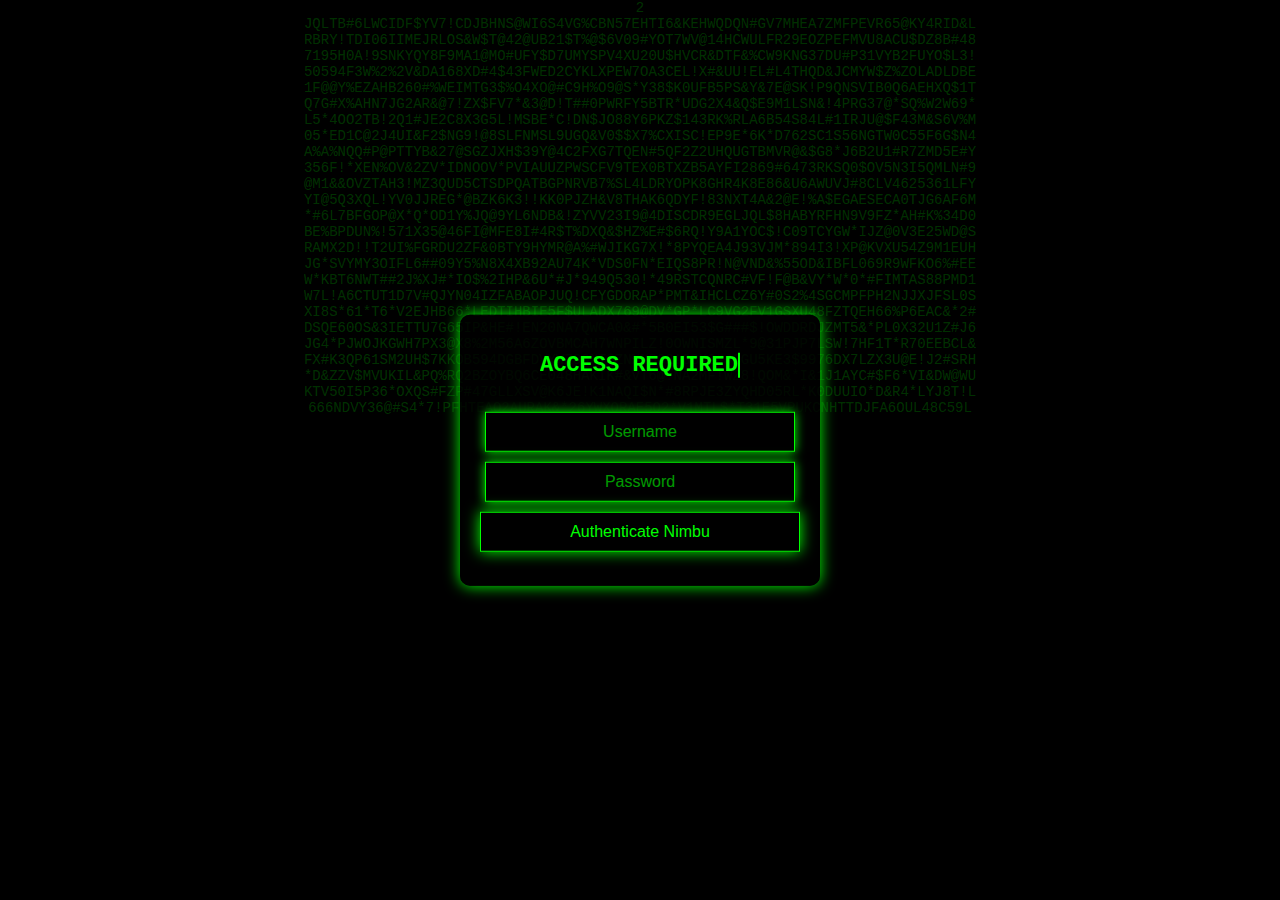
<file: gamectf/index.html>
<!DOCTYPE html>
<html lang="en">
<head>
    <meta charset="UTF-8">
    <meta name="viewport" content="width=device-width, initial-scale=1.0">
    <title>Login</title>
    <style>
        @keyframes typing {
            0% { width: 0% }
            100% { width: 100% }
        }

        @keyframes blink {
            50% { border-right: 2px solid transparent; }
        }

        @keyframes glitch {
            0% { transform: skew(0deg); opacity: 1; }
            20% { transform: skew(-5deg); opacity: 0.8; }
            40% { transform: skew(5deg); opacity: 1; }
            60% { transform: skew(-3deg); opacity: 0.9; }
            80% { transform: skew(3deg); opacity: 1; }
            100% { transform: skew(0deg); opacity: 1; }
        }

        body {
            font-family: 'Courier New', monospace;
            background-color: black;
            color: #00ff00;
            text-align: center;
            overflow: hidden;
        }

        .login-container {
            position: absolute;
            top: 50%;
            left: 50%;
            transform: translate(-50%, -50%);
            background: rgba(0, 0, 0, 0.8);
            padding: 20px;
            border-radius: 10px;
            box-shadow: 0px 0px 15px #00ff00;
            width: 320px;
            text-align: center;
        }

        .hacker-title {
            font-size: 22px;
            white-space: nowrap;
            overflow: hidden;
            border-right: 2px solid #00ff00;
            display: inline-block;
            animation: typing 2s steps(22, end), blink 0.8s infinite;
        }

        input {
            background: black;
            color: #00ff00;
            border: 1px solid #00ff00;
            padding: 10px;
            width: 90%;
            font-size: 16px;
            text-align: center;
            display: block;
            margin: 10px auto;
            outline: none;
            box-shadow: 0px 0px 10px #00ff00;
        }

        input::placeholder {
            color: #00ff00;
            opacity: 0.6;
        }

        button {
            background: black;
            color: #00ff00;
            border: 1px solid #00ff00;
            padding: 10px;
            width: 100%;
            font-size: 16px;
            cursor: pointer;
            transition: 0.3s;
            box-shadow: 0px 0px 15px #00ff00;
        }

        button:hover {
            background: #00ff00;
            color: black;
            font-weight: bold;
        }

        .error {
            color: red;
            margin-top: 10px;
            font-size: 14px;
            text-shadow: 0px 0px 5px red;
            animation: glitch 0.3s infinite;
        }

        /* Background flickering code */
        .hacker-code {
            position: absolute;
            top: 0;
            left: 0;
            width: 100%;
            height: 100%;
            font-size: 14px;
            color: rgba(0, 255, 0, 0.2);
            font-family: 'Courier New', monospace;
            overflow: hidden;
            z-index: -1;
            pointer-events: none;
        }

    </style>
</head>
<body>

    <div class="hacker-code" id="hacker-code"></div>

    <div class="login-container">
        <h2 class="hacker-title">ACCESS REQUIRED</h2>
        <input type="text" id="username" placeholder="Username" required>
        <input type="password" id="password" placeholder="Password" required>
        <button onclick="checkLogin()">Authenticate Nimbu</button>
        <p id="errorMessage" class="error"></p>
    </div>

    <script>
        function checkLogin() {
            const username = document.getElementById("username").value;
            const password = document.getElementById("password").value;

            const correctUsername = "nimit{level0}";
            const correctPassword = "nimit{level0}";

            if (username === correctUsername && password === correctPassword) {
                window.location.href = "level0/level0.html"; 
            } else {
                document.getElementById("errorMessage").textContent = "ACCESS DENIED!";
    }
}

        function generateRandomCode() {
            let code = "";
            const chars = "ABCDEFGHIJKLMNOPQRSTUVWXYZ0123456789#$%&*@!";
            for (let i = 0; i < 2000; i++) {
                code += chars.charAt(Math.floor(Math.random() * chars.length));
                if (i % 80 === 0) code += "<br>";
            }
            document.getElementById("hacker-code").innerHTML = code;
        }

        setInterval(generateRandomCode, 200);
    </script>

</body>
</html>
</file>
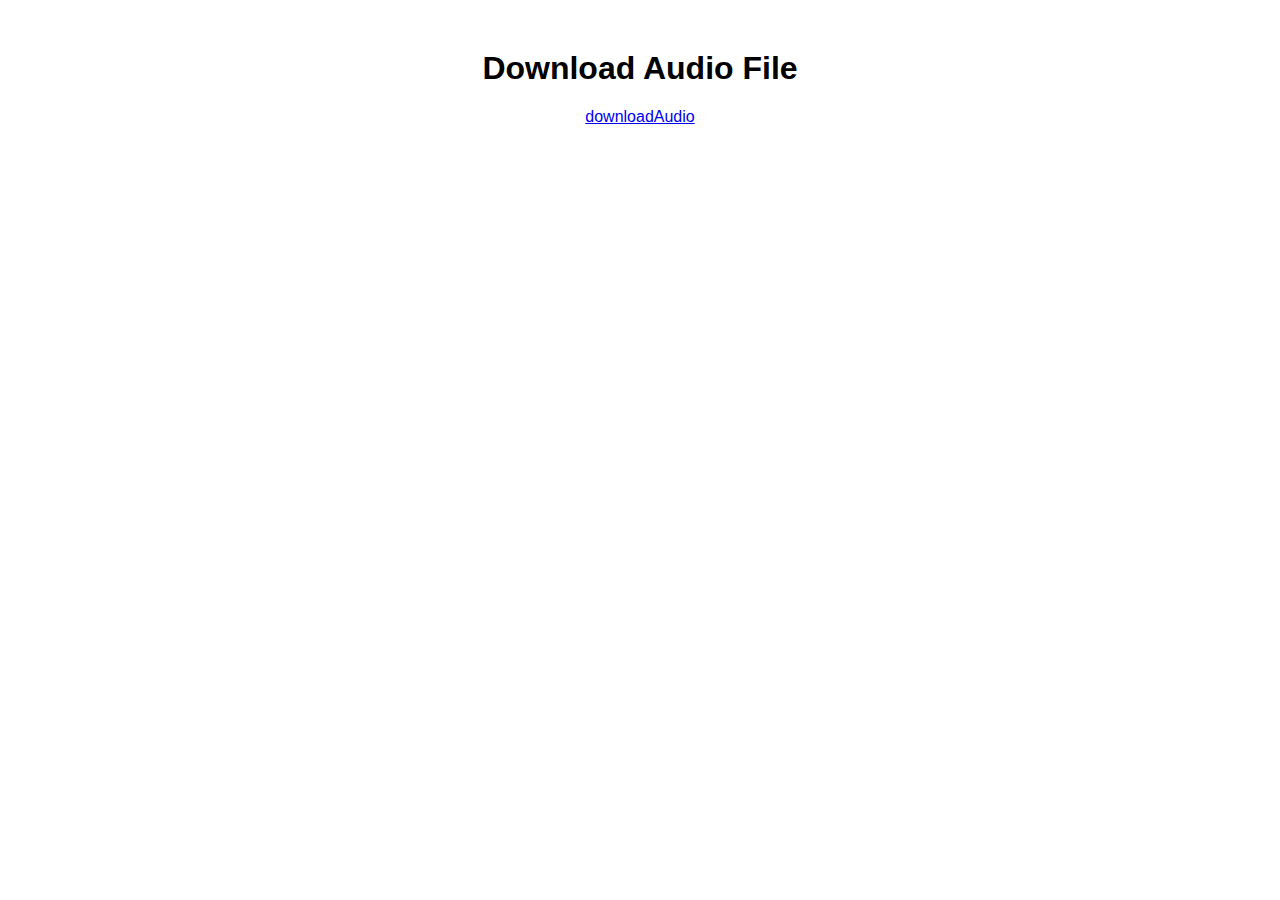
<file: gamectf/admin/Tumsebilkulnhihopayega.html>
<!DOCTYPE html>
<html lang="en">
<head>
    <meta charset="UTF-8">
    <meta name="viewport" content="width=device-width, initial-scale=1.0">
    <title>Download Audio</title>
    <style>
        body {
            font-family: Arial, sans-serif;
            text-align: center;
            margin: 50px;
        }
        button {
            padding: 10px 20px;
            font-size: 16px;
            cursor: pointer;
            background: #28a745;
            color: white;
            border: none;
            border-radius: 5px;
        }
        button:hover {
            background: #218838;
        }
    </style>
</head>
<body>

    <h1>Download Audio File</h1>
    <a href="secretCode.wav" download>downloadAudio</a>

</body>
</html>
</file>
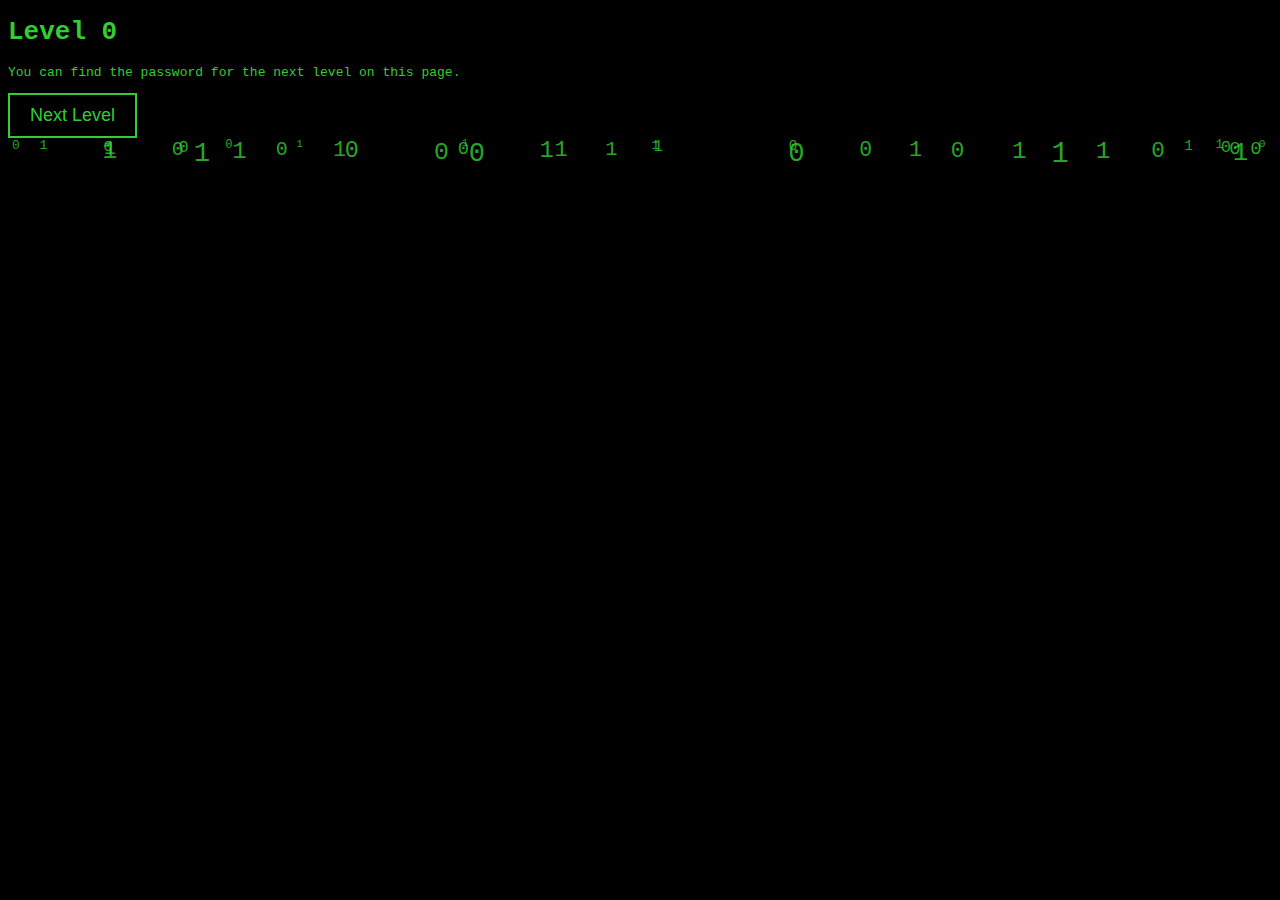
<file: gamectf/level0/level0.html>
<!DOCTYPE html>
<html lang="en">
<head>
    <meta charset="UTF-8">
    <meta name="viewport" content="width=device-width, initial-scale=1.0">
    <title>CTF Level 0</title>
    <link rel="stylesheet" href="level0.css">
</head>
<body>
    <div id="content">
        <h1>Level 0</h1>
        <p>You can find the password for the next level on this page.</p>
    </div>

    <div class="next-level-container">
        <button id="nextLevelBtn" onclick="goToNextLevel()">Next Level</button>
    </div>

    <script src="level0.js"></script>
    <!-- the password for next level is nimit{kaisaThaYehLevel}-->
</body>
</html>
</file>
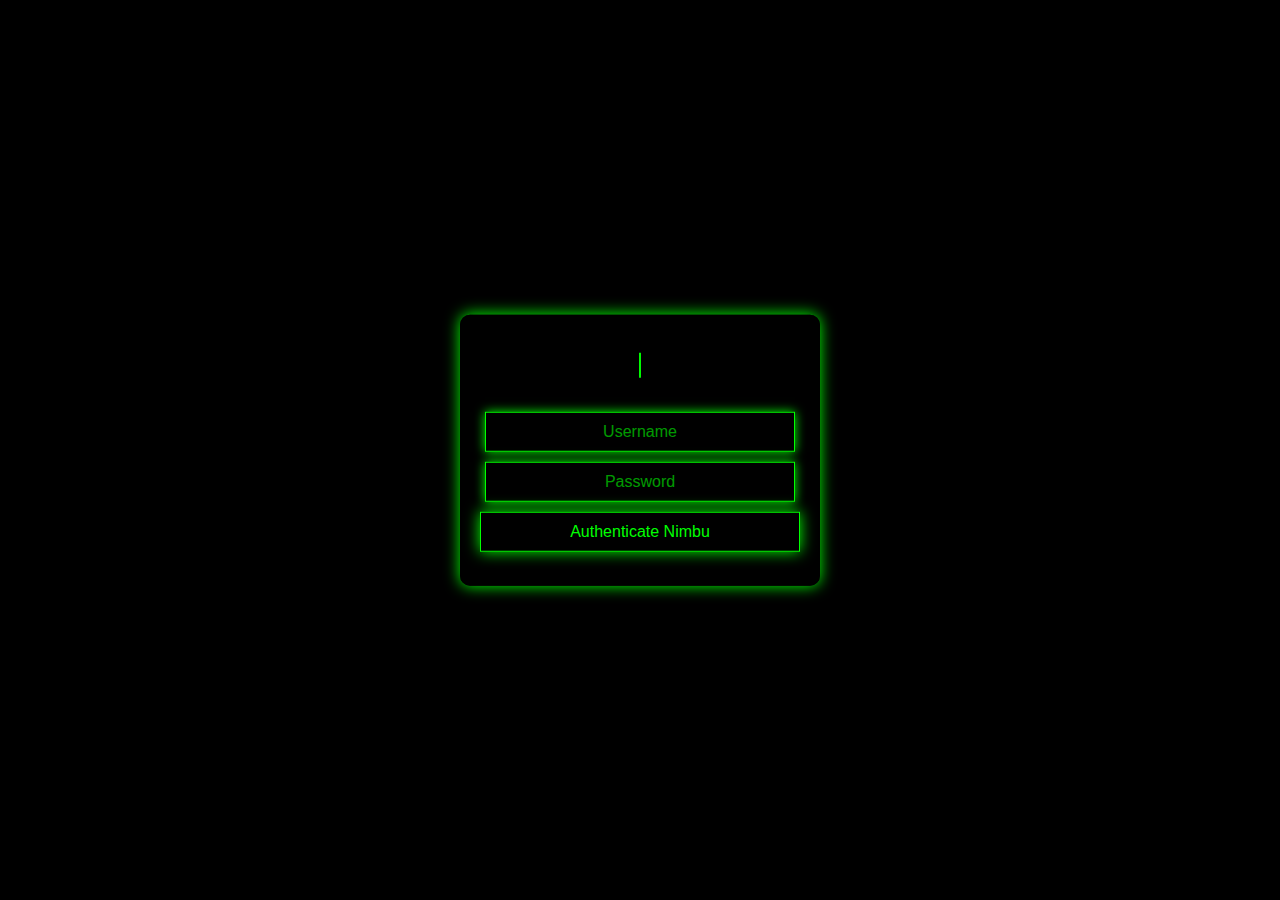
<file: gamectf/level1/level1.html>
<!DOCTYPE html>
<html lang="en">
<head>
    <meta charset="UTF-8">
    <meta name="viewport" content="width=device-width, initial-scale=1.0">
    <title>Level 1</title>
    <link rel="stylesheet" href="level1.css">
</head>
<body>
    <div id="content">
        <h1>Level 1</h1>
        <p>You can find the password for the next level on this page, but rightclicking has been blocked!.</p>
    </div>

    <div class="next-level-container">
        <button id="nextLevelBtn" onclick="goToNextLevel()">Next Level</button>
    </div>

    <script src="level1.js"></script>
    <div>
        <div>
            <div>
                <div>
                    <div>
                        <!-- the password for next level is nimit{yehToEasyTha}-->                        
                    </div>
                </div>
            </div>
        </div> 
    </div>
    
</body>
</html>
</file>
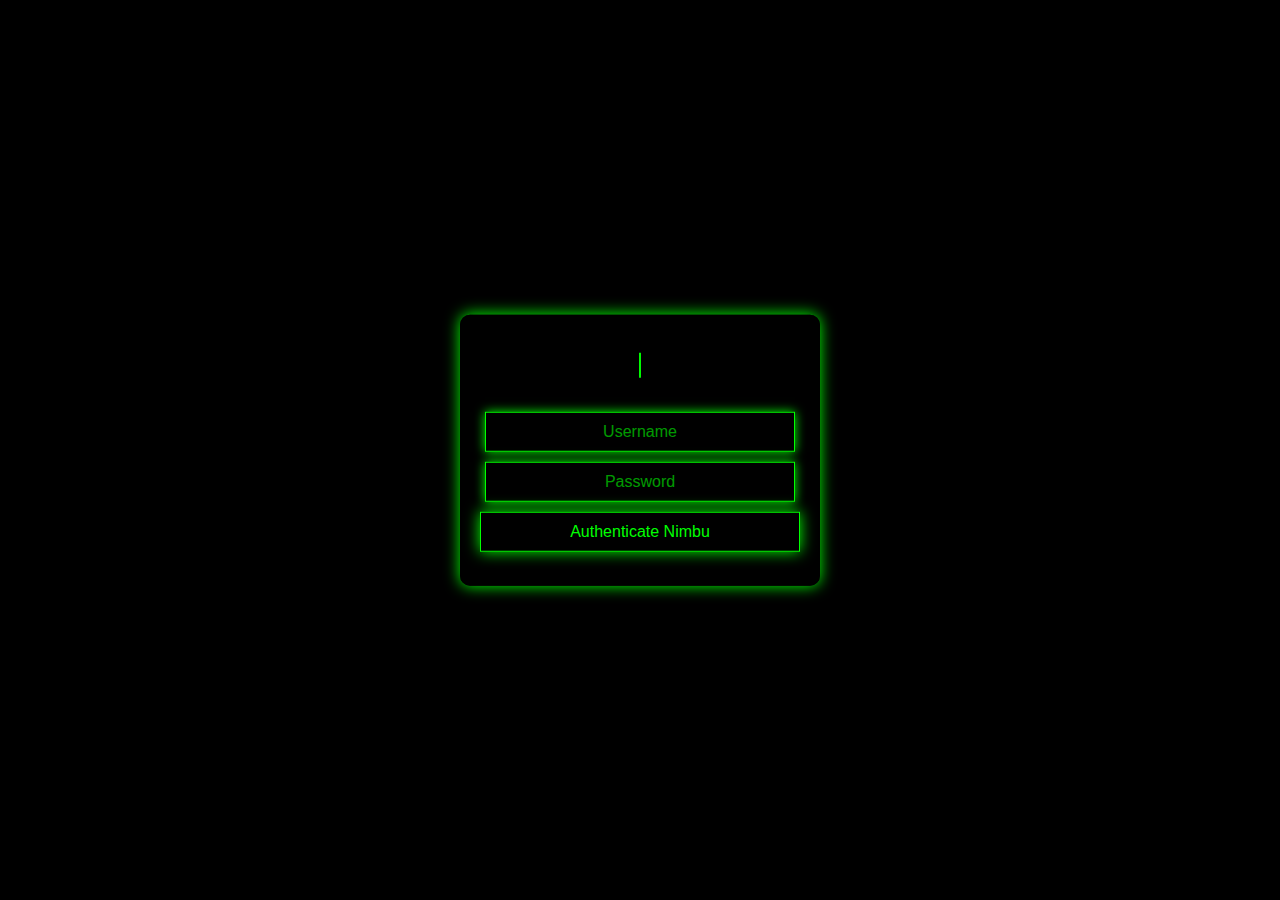
<file: gamectf/level2/level2.html>
<!DOCTYPE html>
<html lang="en">
<head>
    <meta charset="UTF-8">
    <meta name="viewport" content="width=device-width, initial-scale=1.0">
    <title>Level 2</title>
    <link rel="stylesheet" href="level2.css">
</head>
<body>
    <div id="content">
        <h1>Level 2</h1>
        <p>You can find the password for the next level on this page, but something interesting has happened!.</p>
    </div>

    <div class="next-level-container">
        <button id="nextLevelBtn" onclick="goToNextLevel()">Next Level</button>
    </div>

    <script src="level2.js"></script>
    <div>
        <div>
            <div>
                <div>
                    <div>
                        <!-- har baar itni aasani se thodi na milega ;) -->
                    </div>
                </div>
            </div>
        </div>
    </div>
</body>
</html>
</file>
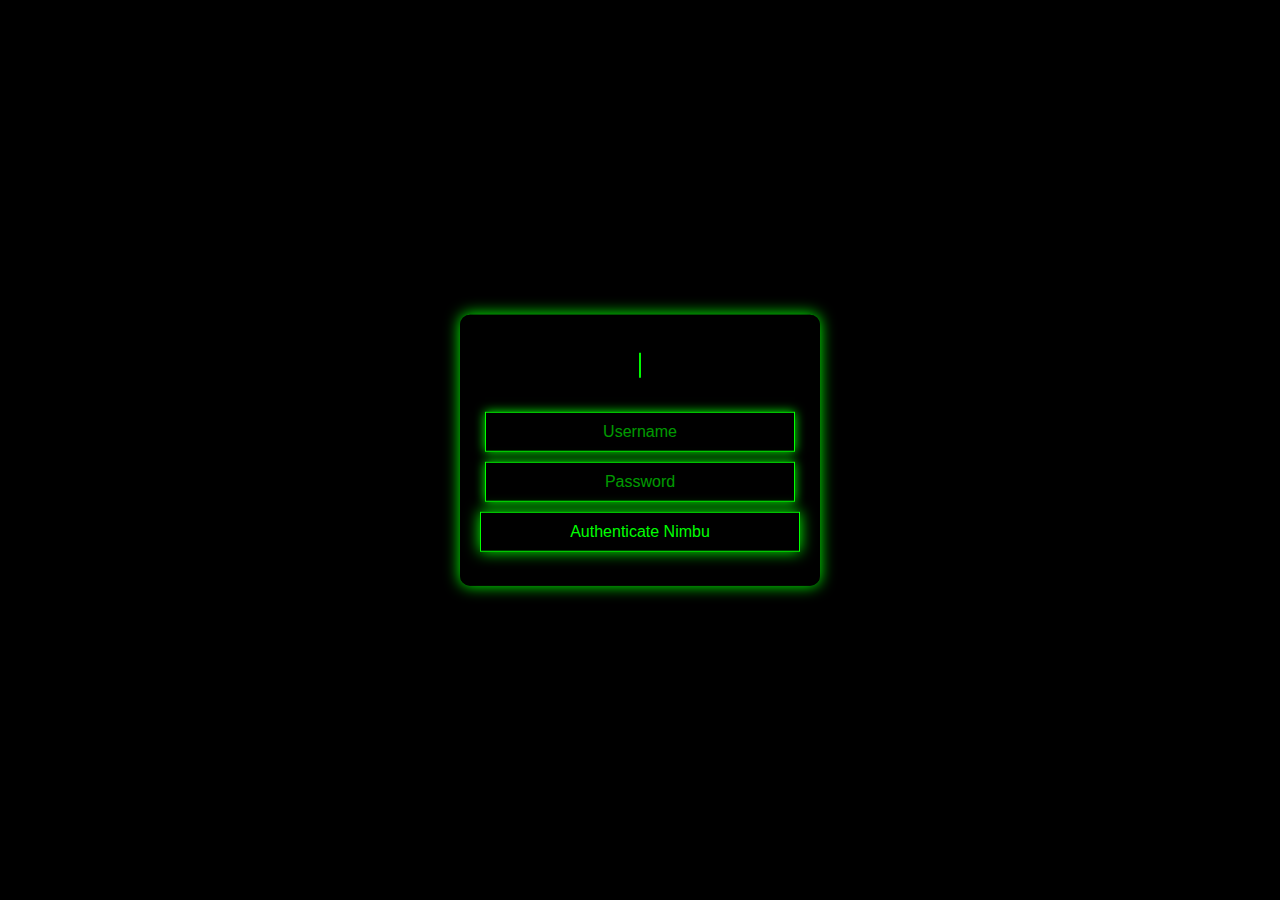
<file: gamectf/level3/level3.html>
<!DOCTYPE html>
<html lang="en">
<head>
    <meta charset="UTF-8">
    <meta name="viewport" content="width=device-width, initial-scale=1.0">
    <title>Level 3</title>
    <link rel="stylesheet" href="level3.css">
</head>
<body>
    <div id="content">
        <h1>Level 3</h1>
        <p>You can find the password for the next level, but something is... OFF.</p>
    </div>

    <div class="next-level-container">
        <button id="nextLevelBtn" onclick="goToNextLevel()">Next Level</button>
    </div>

    <script src="level3.js"></script>
    <div>
        <div>
            <div>
                <div>
                    <div>
                       <!-- fir yahan aagaye (T-T). get lost.
                        https://youtu.be/9IyMrB3g-sY -->
                    </div>
                </div>
            </div>
        </div>
    </div>
</body>
</html>
</file>
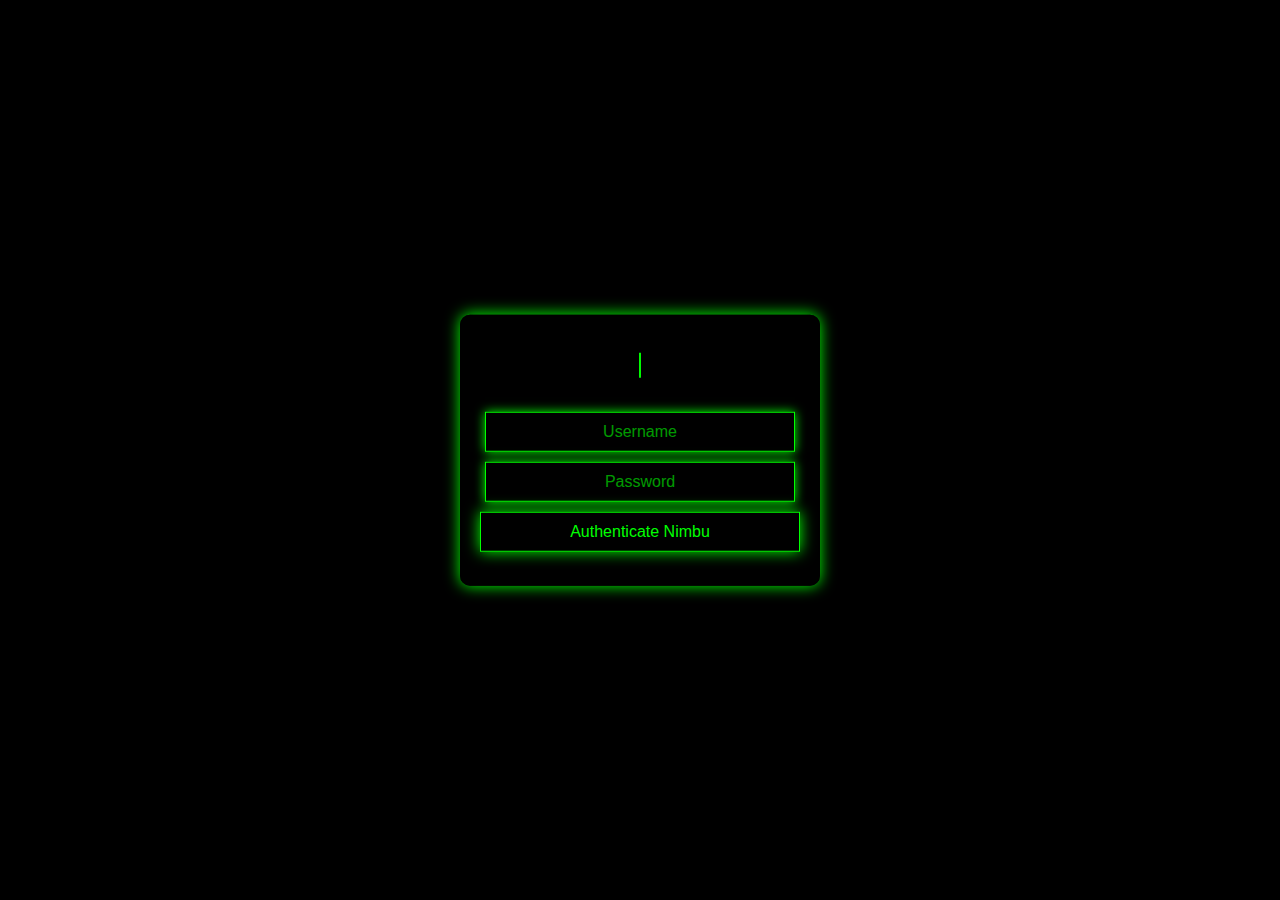
<file: gamectf/level4/level4.html>
<!DOCTYPE html>
<html lang="en">
<head>
    <meta charset="UTF-8">
    <meta name="viewport" content="width=device-width, initial-scale=1.0">
    <title>Level 4</title>
    <link rel="stylesheet" href="level4.css">
</head>
<body>
    <div id="content">
        <h1>Level 4</h1>
        <p>You can find the password for the next level, but something is... CRAZY.</p>
    </div>

    <div class="next-level-container">
        <button id="nextLevelBtn" onclick="goToNextLevel()">Next Level</button>
    </div>

    <script src="level4.js"></script>
    <div>
        <div>
            <div>
                <div>
                    <div>
                        <img src="../level4/files/nimbu.jpg" style="display: none;">
                    </div>
                </div>
            </div>
        </div>
    </div>
</body>
</html>
</file>
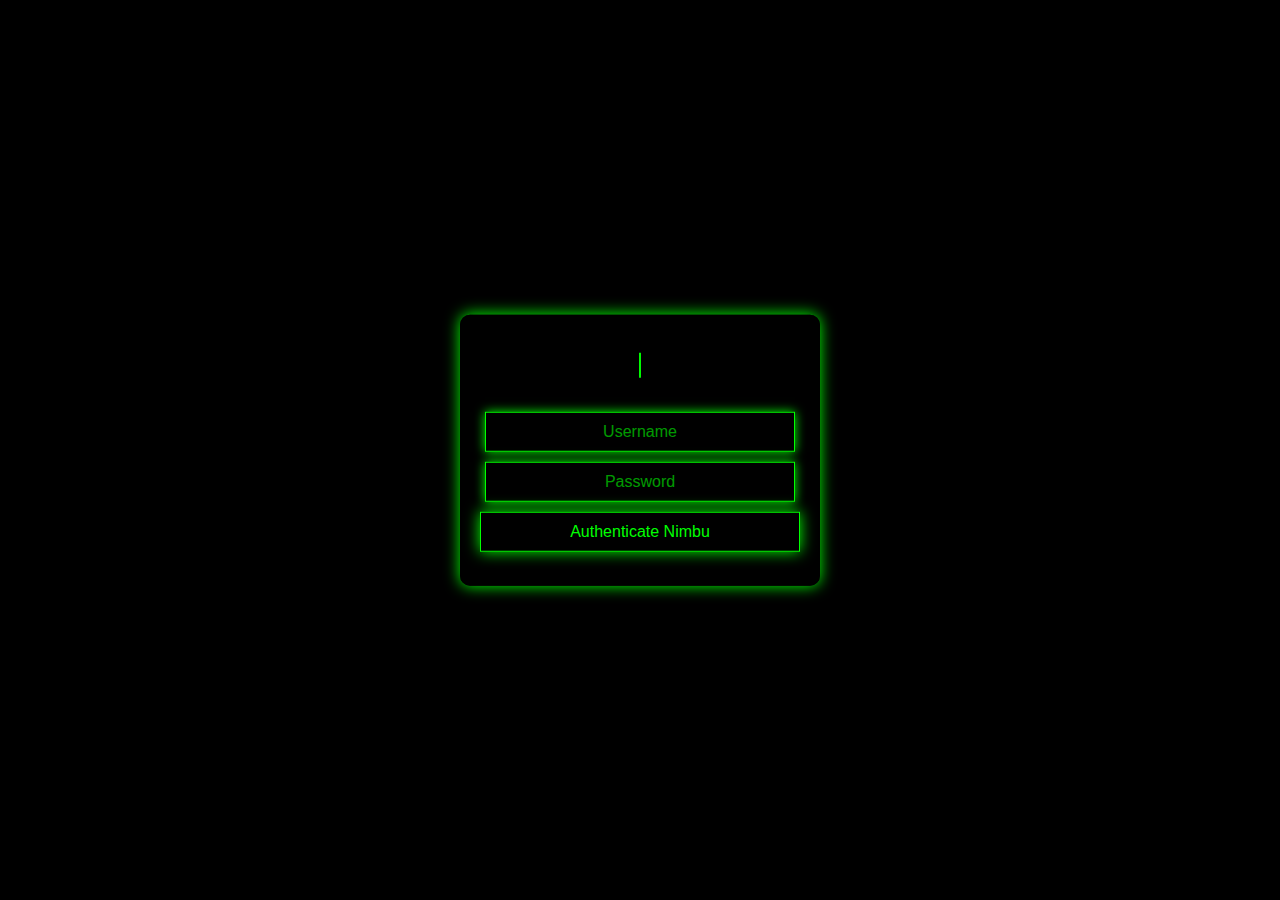
<file: gamectf/level5/level5.html>
<!DOCTYPE html>
<html lang="en">
<head>
    <meta charset="UTF-8">
    <meta name="viewport" content="width=device-width, initial-scale=1.0">
    <title>Level 4</title>
    <link rel="stylesheet" href="level5.css">
</head>
<body>
    <div id="content">
        <h1>Level 5</h1>
        <p>In the previous level, you explored some shortcuts related to websites and web pages. You even discovered how modifying the beginning of a URL can lead to interesting results. But the question is—how much of this knowledge will actually help you in this challenge? 😈</p>
        <p>Hint for next Level : Martijn Koster</p>
        <p>Bhut Technical Hai, SORRY phele hi bol rha hu</p>
    </div>

    <div class="next-level-container">
        <button id="nextLevelBtn" onclick="goToNextLevel()">Next Level</button>
    </div>

    <script src="level5.js"></script>
</body>
</html>
</file>
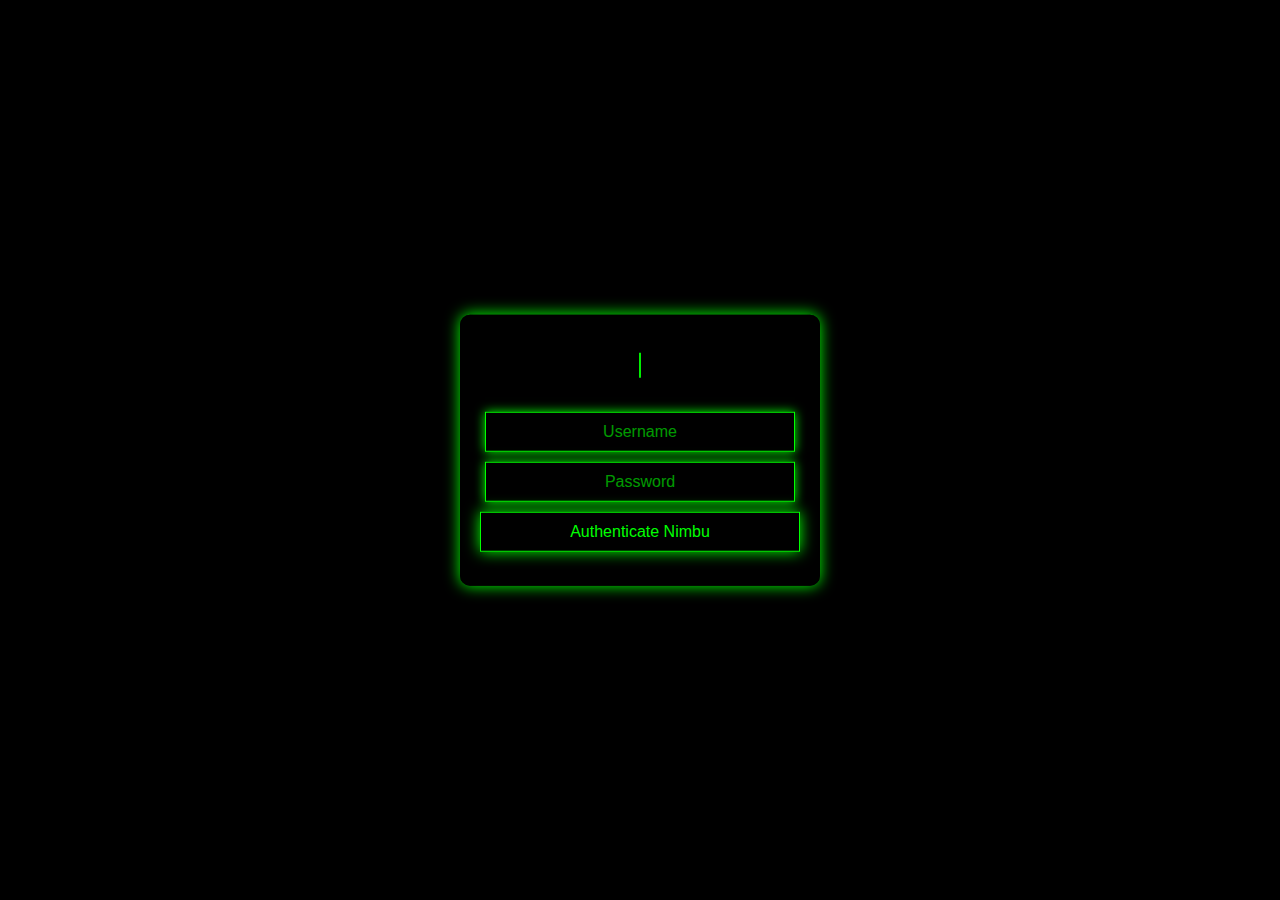
<file: gamectf/level6/level6.html>
<!DOCTYPE html>
<html lang="en">
<head>
    <meta charset="UTF-8">
    <meta name="viewport" content="width=device-width, initial-scale=1.0">
    <title>Level 6</title>
    <link rel="stylesheet" href="level6.css">
</head>
<body>
    <div id="content">
        <h1>Level 6</h1>
        <p>xस्य शीघ्रम् अxस्य कालहरणम्।</p>
        <p>HINT : _x._x </p>
    </div>

    <div class="next-level-container">
        <button id="nextLevelBtn" onclick="goToNextLevel()">Next Level</button>
    </div>

    <script src="level6.js"></script>
</body>
</html>
</file>
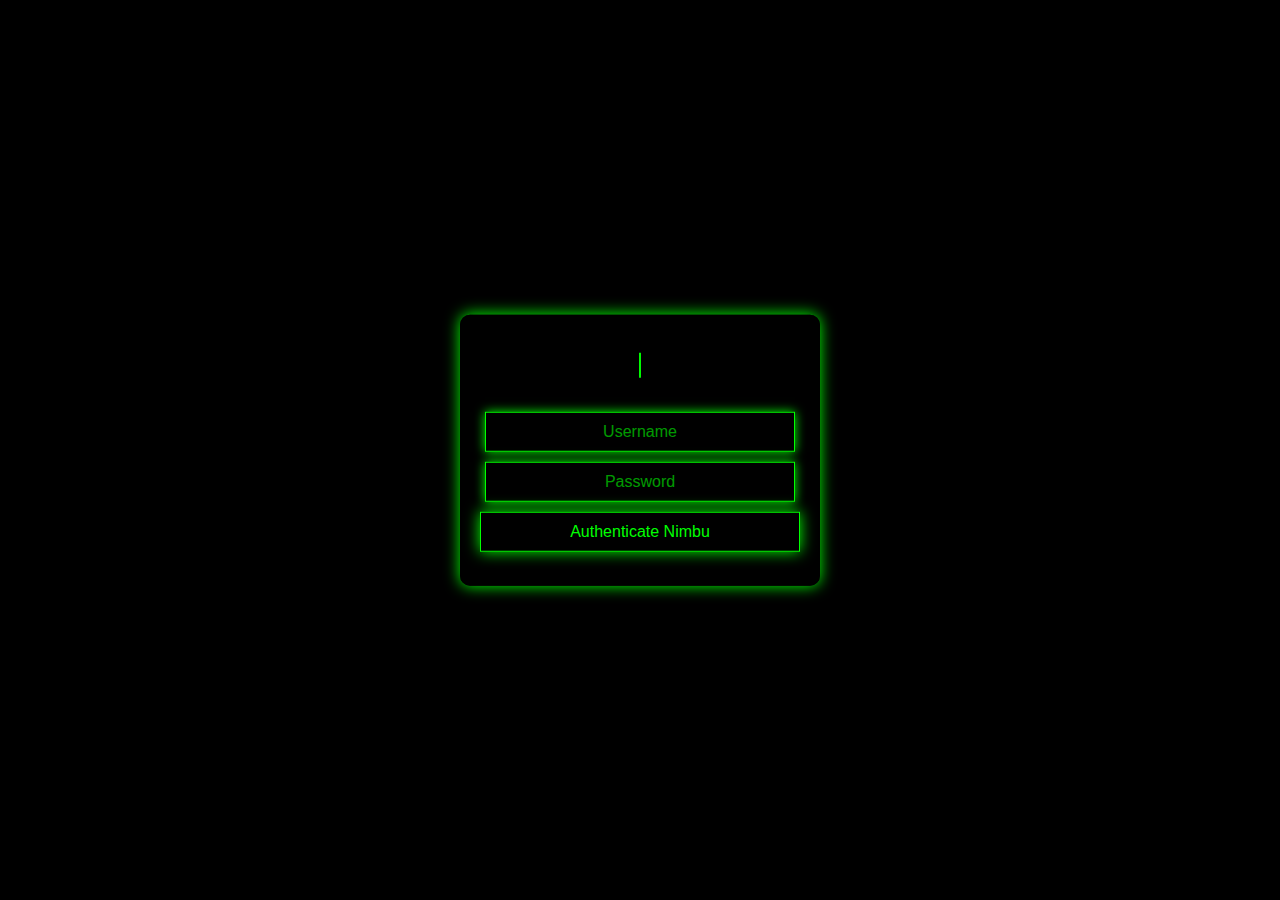
<file: gamectf/level7/level7.html>
<!DOCTYPE html>
<html lang="en">
<head>
    <meta charset="UTF-8">
    <meta name="viewport" content="width=device-width, initial-scale=1.0">
    <title>Level 7</title>
    <link rel="stylesheet" href="level7.css">
</head>
<body>
    <div id="content">
        <h1>Level 7</h1>
        <p>I can be near or far, found on a map or in a place.</p>
        <p>I help you know where you are. What am I?</p>
        <p>Hint : LONGITUDE AND LATTITUDE</p>
    </div>

    <div class="next-level-container">
        <button id="nextLevelBtn" onclick="goToNextLevel()">Next Level</button>
    </div>

    <script src="level7.js"></script>
</body>
</html>
</file>
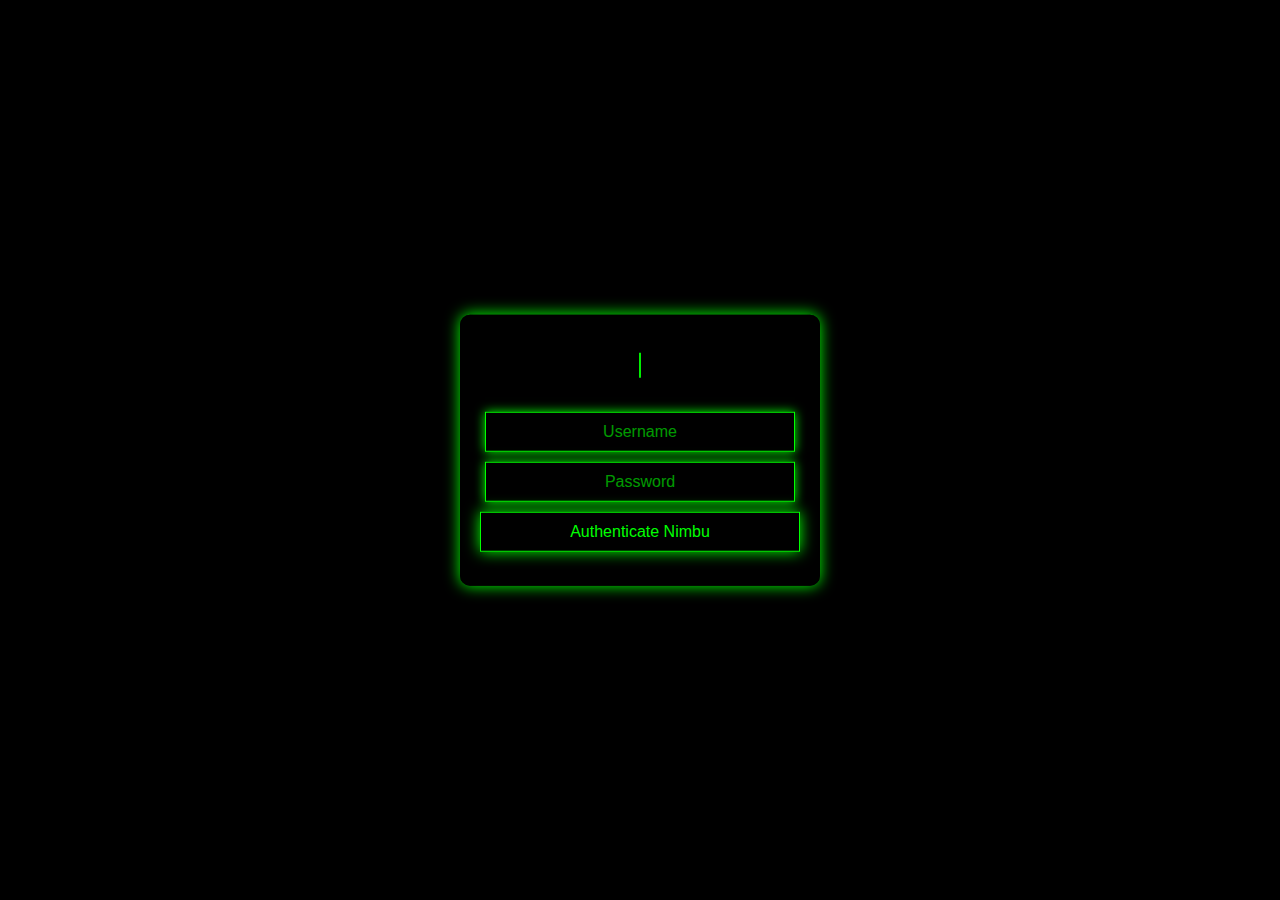
<file: gamectf/level8/level8.html>
<!DOCTYPE html>
<html lang="en">
<head>
    <meta charset="UTF-8">
    <meta name="viewport" content="width=device-width, initial-scale=1.0">
    <title>Level 8</title>
    <link rel="stylesheet" href="level8.css">
</head>
<body>
    <div id="content">
        <h1>Level 8</h1>
        <p>Agar apni maa ka doodh piya hai ... toh ek ek karke, ek ek karke mat aana ... sab saath mein aana, mere pass time na hai😘😘</p>
        <p>HINT: Movie</p>
    </div>

    <div class="next-level-container">
        <button id="nextLevelBtn" onclick="goToNextLevel()">Next Level</button>
    </div>

    <script src="level8.js"></script>
</body>
</html>
</file>
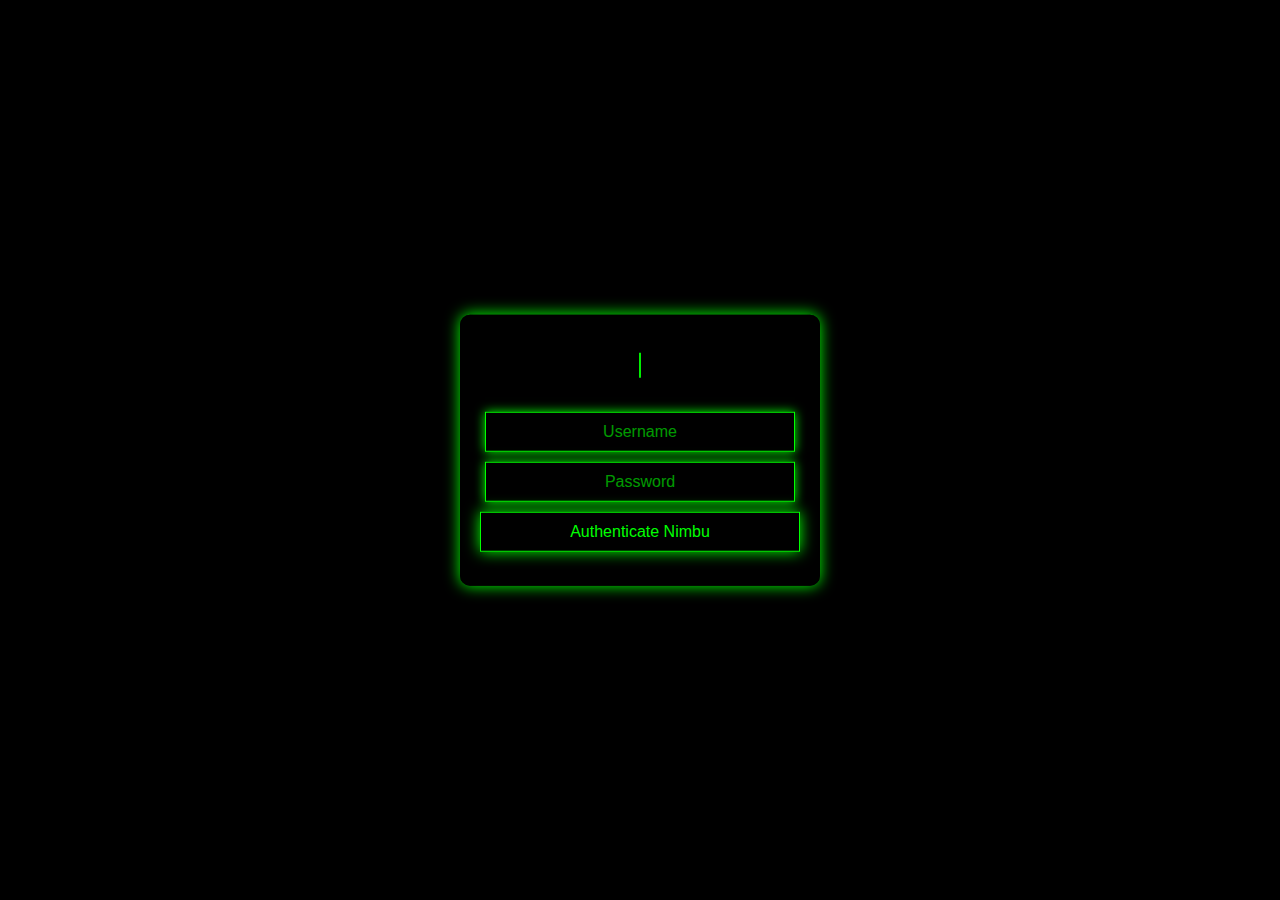
<file: gamectf/level9/level9.html>
<!DOCTYPE html>
<html lang="en">
<head>
    <meta charset="UTF-8">
    <meta name="viewport" content="width=device-width, initial-scale=1.0">
    <title>Level 9</title>
    <link rel="stylesheet" href="level9.css">
</head>
<body>
    <div id="content">
        <h1>Level 9</h1>
        <p>You've conquered every challenge, proving your resilience, determination, and strength. Just like in this CTF, life may throw complex puzzles your way, but you have the courage and brilliance to solve them all.</p>
        <p>Remember, this battle doesn’t define you—your strength, your spirit, and your will to keep going do. You are not alone in this journey; you have friends who believe in you, stand by you, and cheer for you every step of the way.</p>  
        <p>Keep fighting, keep believing, and never forget—you are stronger than you know.</p>
    </div>

    <div class="next-level-container">
        <button id="nextLevelBtn" onclick="goToNextLevel()">Next Level</button>
    </div>
    <script src="level9.js"></script>
</body>
</html>
</file>
<file: gamectf/level0/level0.css>
body {
    background: black;
    overflow: hidden;
    color: limegreen;
    font-family: monospace;
}

#nextLevelBtn {
    background-color: transparent;
    border: 2px solid limegreen;
    color: limegreen;
    padding: 10px 20px;
    font-size: 18px;
    cursor: pointer;
    transition: 0.3s;
}

#nextLevelBtn:hover {
    background-color: limegreen;
    color: black;
}

.letter {
    position: absolute;
    font-size: 20px;
    opacity: 0.8;
    animation: fall linear infinite;
}

.message-container {
    background: rgba(0, 0, 0, 0.7);
    padding: 20px;
    border-radius: 10px;
    font-size: 20px;
}

@keyframes fall {
    from {
        transform: translateY(-10vh);
        opacity: 1;
    }
    to {
        transform: translateY(110vh);
        opacity: 0;
    }
}
</file>
<file: gamectf/level1/level1.css>
body {
    background: black;
    overflow: hidden;
    color: limegreen;
    font-family: monospace;
}

.letter {
    position: absolute;
    font-size: 20px;
    opacity: 0.8;
    animation: fall linear infinite;
}

.message-container {
    background: rgba(0, 0, 0, 0.7);
    padding: 20px;
    border-radius: 10px;
    font-size: 20px;
}

#nextLevelBtn {
    background-color: transparent;
    border: 2px solid limegreen;
    color: limegreen;
    padding: 10px 20px;
    font-size: 18px;
    cursor: pointer;
    transition: 0.3s;
}

#nextLevelBtn:hover {
    background-color: limegreen;
    color: black;
}

@keyframes fall {
    from {
        transform: translateY(-10vh);
        opacity: 1;
    }
    to {
        transform: translateY(110vh);
        opacity: 0;
    }
}
</file>
<file: gamectf/level2/level2.css>
body {
    background: black;
    overflow: hidden;
    color: limegreen;
    font-family: monospace;
}

#nextLevelBtn {
    background-color: transparent;
    border: 2px solid limegreen;
    color: limegreen;
    padding: 10px 20px;
    font-size: 18px;
    cursor: pointer;
    transition: 0.3s;
}

#nextLevelBtn:hover {
    background-color: limegreen;
    color: black;
}

.letter {
    position: absolute;
    font-size: 20px;
    opacity: 0.8;
    animation: fall linear infinite;
}

.message-container {
    background: rgba(0, 0, 0, 0.7);
    padding: 20px;
    border-radius: 10px;
    font-size: 20px;
}

@keyframes fall {
    from {
        transform: translateY(-10vh);
        opacity: 1;
    }
    to {
        transform: translateY(110vh);
        opacity: 0;
    }
}
/* <!-- the password for next level is nimit{MazaAaRhaHai?}--> */
</file>
<file: gamectf/level3/level3.css>
body {
    background: black;
    overflow: hidden;
    color: limegreen;
    font-family: monospace;
}

#nextLevelBtn {
    background-color: transparent;
    border: 2px solid limegreen;
    color: limegreen;
    padding: 10px 20px;
    font-size: 18px;
    cursor: pointer;
    transition: 0.3s;
}

#nextLevelBtn:hover {
    background-color: limegreen;
    color: black;
}

.letter {
    position: absolute;
    font-size: 20px;
    opacity: 0.8;
    animation: fall linear infinite;
}

.message-container {
    background: rgba(0, 0, 0, 0.7);
    padding: 20px;
    border-radius: 10px;
    font-size: 20px;
}

@keyframes fall {
    from {
        transform: translateY(-10vh);
        opacity: 1;
    }
    to {
        transform: translateY(110vh);
        opacity: 0;
    }
}
</file>
<file: gamectf/level4/level4.css>
body {
    background: black;
    overflow: hidden;
    color: limegreen;
    font-family: monospace;
}

#nextLevelBtn {
    background-color: transparent;
    border: 2px solid limegreen;
    color: limegreen;
    padding: 10px 20px;
    font-size: 18px;
    cursor: pointer;
    transition: 0.3s;
}

#nextLevelBtn:hover {
    background-color: limegreen;
    color: black;
}

.letter {
    position: absolute;
    font-size: 20px;
    opacity: 0.8;
    animation: fall linear infinite;
}

.message-container {
    background: rgba(0, 0, 0, 0.7);
    padding: 20px;
    border-radius: 10px;
    font-size: 20px;
}

@keyframes fall {
    from {
        transform: translateY(-10vh);
        opacity: 1;
    }
    to {
        transform: translateY(110vh);
        opacity: 0;
    }
}
</file>
<file: gamectf/level5/level5.css>
body {
    background: black;
    overflow: hidden;
    color: limegreen;
    font-family: monospace;
}

#nextLevelBtn {
    background-color: transparent;
    border: 2px solid limegreen;
    color: limegreen;
    padding: 10px 20px;
    font-size: 18px;
    cursor: pointer;
    transition: 0.3s;
}

#nextLevelBtn:hover {
    background-color: limegreen;
    color: black;
}

.letter {
    position: absolute;
    font-size: 20px;
    opacity: 0.8;
    animation: fall linear infinite;
}

.message-container {
    background: rgba(0, 0, 0, 0.7);
    padding: 20px;
    border-radius: 10px;
    font-size: 20px;
}

@keyframes fall {
    from {
        transform: translateY(-10vh);
        opacity: 1;
    }
    to {
        transform: translateY(110vh);
        opacity: 0;
    }
}
</file>
<file: gamectf/level6/level6.css>
body {
    background: black;
    overflow: hidden;
    color: limegreen;
    font-family: monospace;
}

#nextLevelBtn {
    background-color: transparent;
    border: 2px solid limegreen;
    color: limegreen;
    padding: 10px 20px;
    font-size: 18px;
    cursor: pointer;
    transition: 0.3s;
}

#nextLevelBtn:hover {
    background-color: limegreen;
    color: black;
}

.letter {
    position: absolute;
    font-size: 20px;
    opacity: 0.8;
    animation: fall linear infinite;
}

.message-container {
    background: rgba(0, 0, 0, 0.7);
    padding: 20px;
    border-radius: 10px;
    font-size: 20px;
}

@keyframes fall {
    from {
        transform: translateY(-10vh);
        opacity: 1;
    }
    to {
        transform: translateY(110vh);
        opacity: 0;
    }
}
</file>
<file: gamectf/level7/level7.css>
body {
    background: black;
    overflow: hidden;
    color: limegreen;
    font-family: monospace;
}

#nextLevelBtn {
    background-color: transparent;
    border: 2px solid limegreen;
    color: limegreen;
    padding: 10px 20px;
    font-size: 18px;
    cursor: pointer;
    transition: 0.3s;
}

#nextLevelBtn:hover {
    background-color: limegreen;
    color: black;
}

.letter {
    position: absolute;
    font-size: 20px;
    opacity: 0.8;
    animation: fall linear infinite;
}

.message-container {
    background: rgba(0, 0, 0, 0.7);
    padding: 20px;
    border-radius: 10px;
    font-size: 20px;
}

@keyframes fall {
    from {
        transform: translateY(-10vh);
        opacity: 1;
    }
    to {
        transform: translateY(110vh);
        opacity: 0;
    }
}
/*https://www.google.com/url?sa=i&url=https%3A%2F%2Fwww.linkedin.com%2Fposts%2Fthedmpankaj_memeoftheday-trendingmeme-memes-activity-7079374235223171072-4Chh&psig=AOvVaw04VaXTxuKRgTgNKZZjkLgf&ust=1739989227762000&source=images&cd=vfe&opi=89978449&ved=0CBQQjRxqFwoTCIDOi5HrzYsDFQAAAAAdAAAAABBJ"
</file>
<file: gamectf/level8/level8.css>
body {
    background: black;
    overflow: hidden;
    color: limegreen;
    font-family: monospace;
}

#nextLevelBtn {
    background-color: transparent;
    border: 2px solid limegreen;
    color: limegreen;
    padding: 10px 20px;
    font-size: 18px;
    cursor: pointer;
    transition: 0.3s;
}

#nextLevelBtn:hover {
    background-color: limegreen;
    color: black;
}

.letter {
    position: absolute;
    font-size: 20px;
    opacity: 0.8;
    animation: fall linear infinite;
}

.message-container {
    background: rgba(0, 0, 0, 0.7);
    padding: 20px;
    border-radius: 10px;
    font-size: 20px;
}

@keyframes fall {
    from {
        transform: translateY(-10vh);
        opacity: 1;
    }
    to {
        transform: translateY(110vh);
        opacity: 0;
    }
}
</file>
<file: gamectf/level9/level9.css>
body {
    background: black;
    overflow: hidden;
    color: limegreen;
    font-family: monospace;
}

#nextLevelBtn {
    background-color: transparent;
    border: 2px solid limegreen;
    color: limegreen;
    padding: 10px 20px;
    font-size: 18px;
    cursor: pointer;
    transition: 0.3s;
}

#nextLevelBtn:hover {
    background-color: limegreen;
    color: black;
}

.letter {
    position: absolute;
    font-size: 20px;
    opacity: 0.8;
    animation: fall linear infinite;
}

.message-container {
    background: rgba(0, 0, 0, 0.7);
    padding: 20px;
    border-radius: 10px;
    font-size: 20px;
}

@keyframes fall {
    from {
        transform: translateY(-10vh);
        opacity: 1;
    }
    to {
        transform: translateY(110vh);
        opacity: 0;
    }
}
</file>
